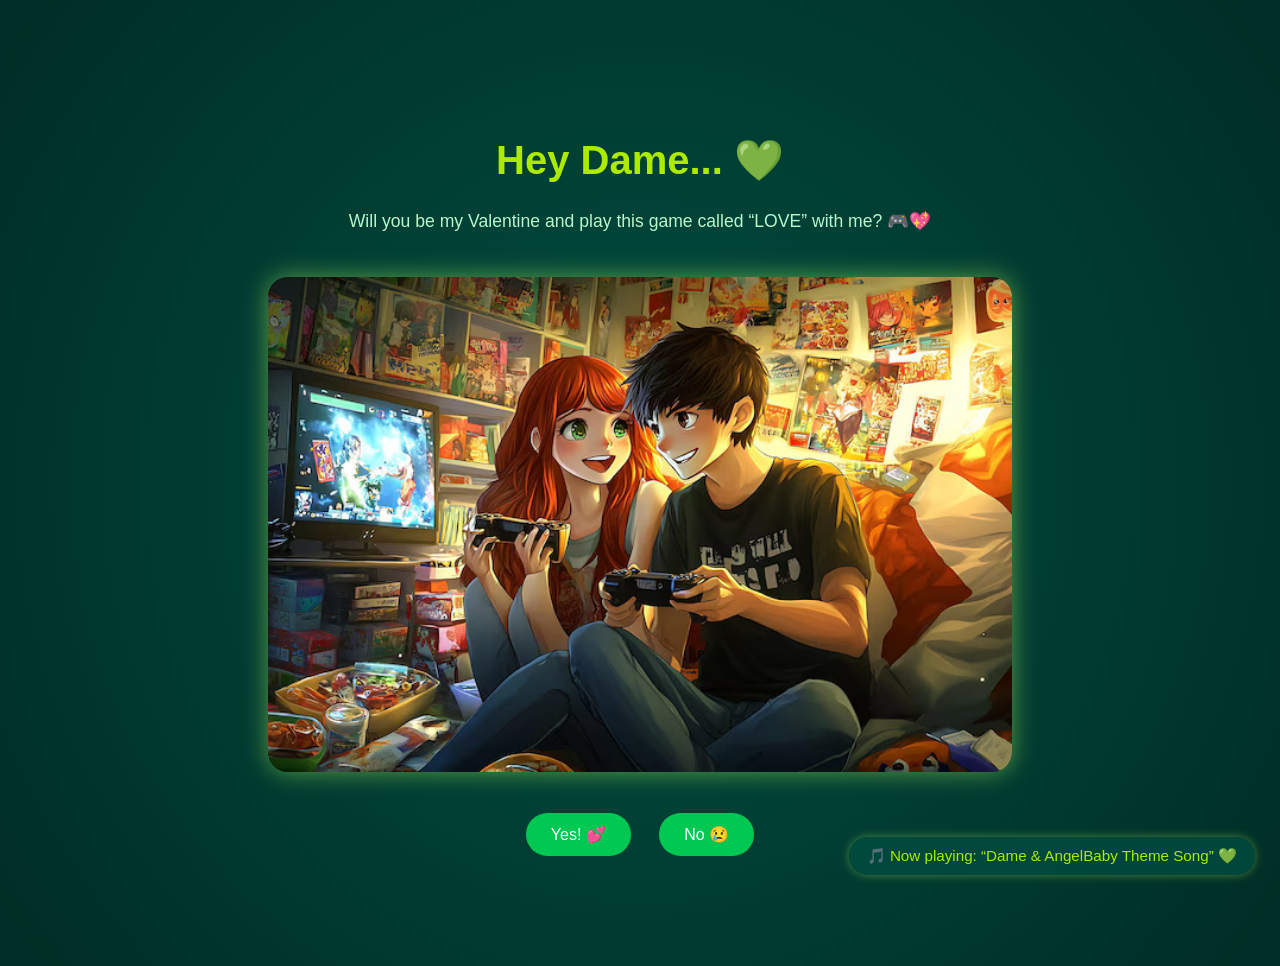
<file: index.html>
<!DOCTYPE html>
<html lang="en">
<head>
  <meta charset="UTF-8">
  <meta name="viewport" content="width=device-width, initial-scale=1.0">
  <title>AngelBaby 💕 Dame - Be My Valentine?</title>
  <link rel="stylesheet" href="style.css">
</head>
<body>
  <div class="container fade-in hearts-container">
    <h1 class="title">Hey Dame... 💚</h1>
    <p class="subtitle">Will you be my Valentine and play this game called “LOVE” with me? 🎮💖</p>

    <img src="valentine-gaming.jpg" alt="AngelBaby and Dame Gaming" class="main-image">

    <div class="buttons">
      <button class="yes" onclick="goToYes()">Yes! 💕</button>
      <button class="no" onclick="noResponse()">No 😢</button>
    </div>
  </div>

  <!-- Floating hearts animation -->
  <div id="hearts"></div>

  <!-- Now playing pop-up -->
  <div id="nowPlaying">🎵 Now playing: “Dame & AngelBaby Theme Song” 💚</div>

  <!-- Background YouTube music -->
  <iframe width="0" height="0"
    src="https://www.youtube.com/embed/K3yIMS8nD8w?autoplay=1&loop=1&playlist=K3yIMS8nD8w"
    frameborder="0"
    allow="autoplay">
  </iframe>

  <script src="script.js"></script>
</body>
</html>
</file>
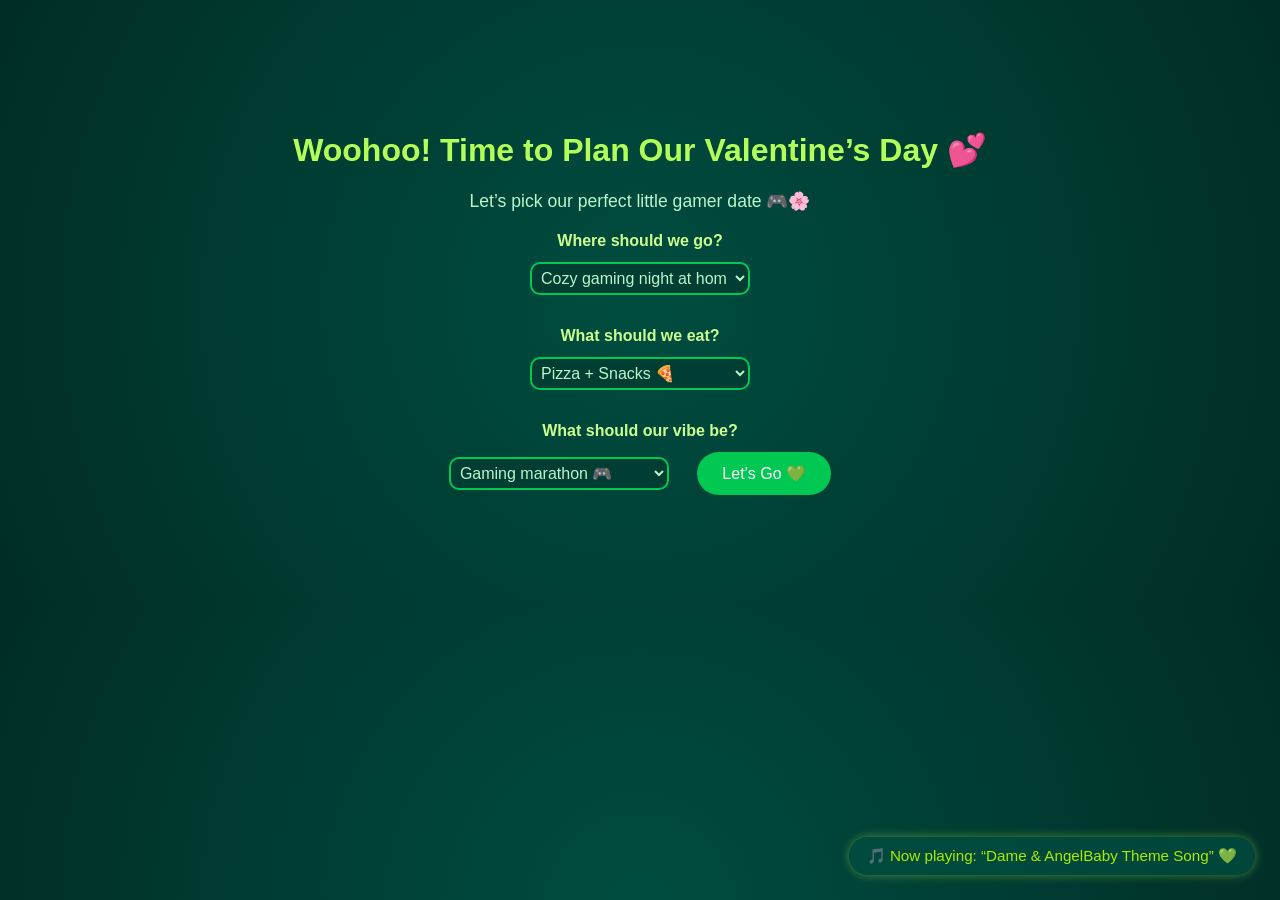
<file: plan.html>
<!DOCTYPE html>
<html lang="en">
<head>
  <meta charset="UTF-8">
  <meta name="viewport" content="width=device-width, initial-scale=1.0">
  <title>Plan Our Valentine 💚</title>
  <link rel="stylesheet" href="style.css">
</head>
<body>
  <div class="container fade-in hearts-container">
    <h1>Woohoo! Time to Plan Our Valentine’s Day 💕</h1>
    <p class="subtitle">Let’s pick our perfect little gamer date 🎮🌸</p>

    <form id="planForm">
      <label>Where should we go?</label>
      <select name="place">
        <option>Cozy gaming night at home 🎮</option>
        <option>Arcade run 🎢</option>
        <option>Café chill date ☕</option>
        <option>Picnic adventure 🌳</option>
      </select>

      <label>What should we eat?</label>
      <select name="food">
        <option>Pizza + Snacks 🍕</option>
        <option>Sushi 🍣</option>
        <option>Burgers 🍔</option>
        <option>Cookies + Hot Chocolate 🍪☕</option>
      </select>

      <label>What should our vibe be?</label>
      <select name="activity">
        <option>Gaming marathon 🎮</option>
        <option>Karaoke night 🎤</option>
        <option>Movie & cuddle time 🎬💤</option>
        <option>Dance party powered by playlists 🎵</option>
      </select>

      <button type="submit">Let’s Go 💚</button>
    </form>
  </div>

  <!-- Floating hearts animation -->
  <div id="hearts"></div>

  <!-- Now playing pop-up -->
  <div id="nowPlaying">🎵 Now playing: “Dame & AngelBaby Theme Song” 💚</div>

  <!-- Background YouTube music -->
  <iframe width="0" height="0"
    src="https://www.youtube.com/embed/K3yIMS8nD8w?autoplay=1&loop=1&playlist=K3yIMS8nD8w"
    frameborder="0"
    allow="autoplay">
  </iframe>

  <script src="script.js"></script>
</body>
</html>
</file>
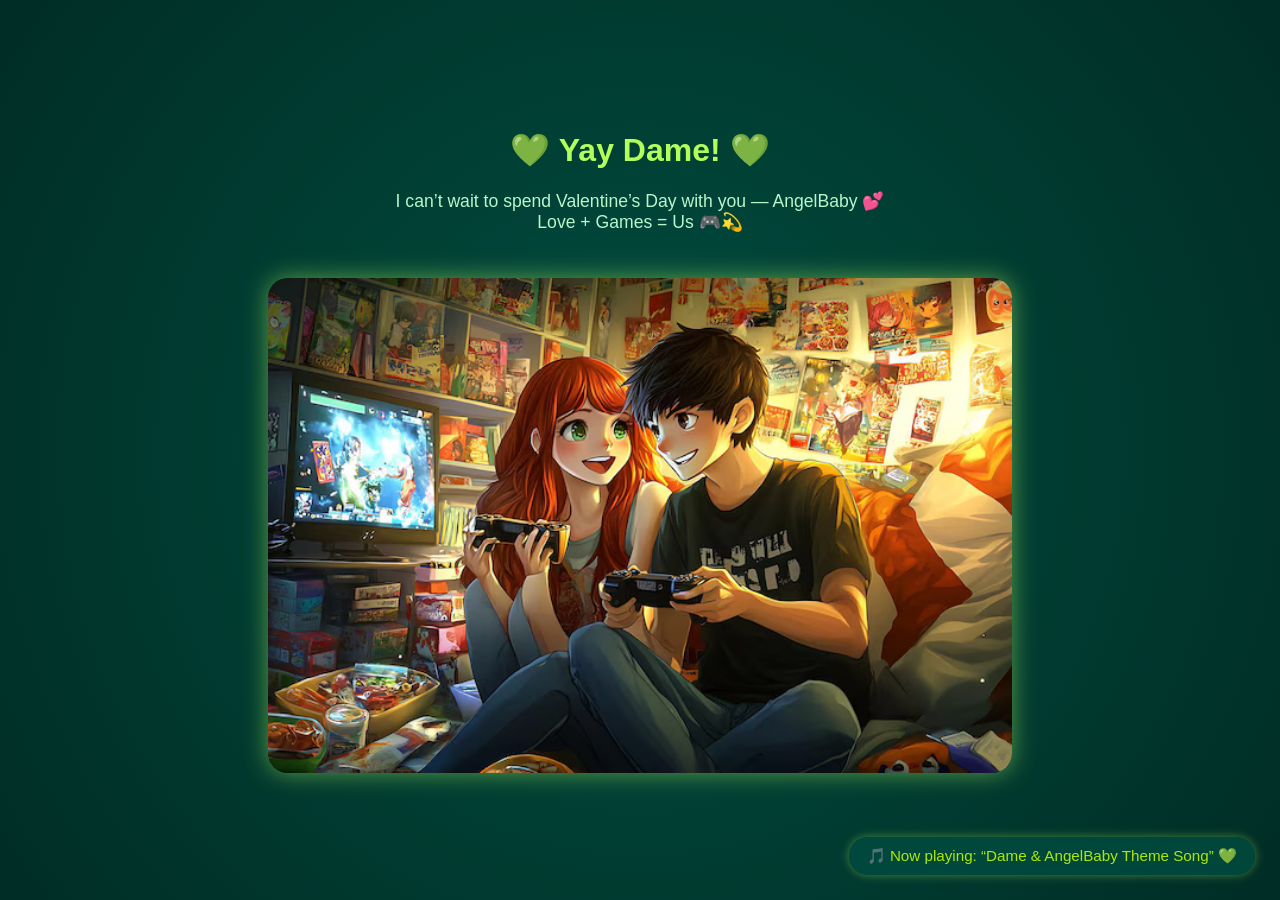
<file: thankyou.html>
<!DOCTYPE html>
<html lang="en">
<head>
  <meta charset="UTF-8">
  <meta name="viewport" content="width=device-width, initial-scale=1.0">
  <title>Yay! ❤️</title>
  <link rel="stylesheet" href="style.css">
</head>
<body>
  <div class="container fade-in hearts-container">
    <h1>💚 Yay Dame! 💚</h1>
    <p class="subtitle">
      I can’t wait to spend Valentine’s Day with you — AngelBaby 💕<br>
      Love + Games = Us 🎮💫
    </p>
    <img src="valentine-gaming.jpg" alt="AngelBaby and Dame Gaming" class="final-image">
  </div>

  <!-- Floating hearts animation -->
  <div id="hearts"></div>

  <!-- Now playing pop-up -->
  <div id="nowPlaying">🎵 Now playing: “Dame & AngelBaby Theme Song” 💚</div>

  <!-- Background YouTube music -->
  <iframe width="0" height="0"
    src="https://www.youtube.com/embed/K3yIMS8nD8w?autoplay=1&loop=1&playlist=K3yIMS8nD8w"
    frameborder="0"
    allow="autoplay">
  </iframe>

  <script src="script.js"></script>
</body>
</html>
</file>
<file: style.css>
body {
  background: radial-gradient(circle, #004d40, #002d25);
  font-family: "Poppins", sans-serif;
  color: #b2ff59;
  text-align: center;
  margin: 0;
  overflow-x: hidden;
  padding-bottom: 60px;
}

.container {
  margin-top: 10vh;
  padding: 20px;
}

.title {
  font-size: 2.5em;
  color: #aeea00;
}

.subtitle {
  font-size: 1.1em;
  color: #b9f6ca;
  margin-bottom: 20px;
}

img.main-image, img.final-image {
  width: 60%;
  border-radius: 20px;
  box-shadow: 0 0 25px rgba(178, 255, 89, 0.5);
  margin: 25px 0;
  transition: transform 0.4s ease;
}

img.main-image:hover {
  transform: scale(1.05);
}

button, select {
  margin: 12px;
  padding: 12px 25px;
  border: none;
  border-radius: 30px;
  background-color: #00c853;
  color: white;
  font-size: 1em;
  cursor: pointer;
  transition: all 0.3s ease;
}

button:hover {
  background-color: #69f0ae;
  color: #004d40;
  transform: scale(1.1);
}

label {
  display: block;
  margin-top: 20px;
  font-weight: 600;
  color: #ccff90;
}

select {
  background-color: #003d33;
  color: #b9f6ca;
  border: 2px solid #00c853;
  border-radius: 10px;
  width: 220px;
  padding: 5px;
}

.fade-in {
  animation: fadeIn 1.2s ease-in;
}

@keyframes fadeIn {
  from {opacity: 0;}
  to {opacity: 1;}
}

/* Floating hearts animation */
#hearts {
  position: fixed;
  top: 0;
  left: 0;
  width: 100%;
  height: 100%;
  pointer-events: none;
  overflow: hidden;
  z-index: 0;
}

.heart {
  position: absolute;
  bottom: -50px;
  width: 15px;
  height: 15px;
  background: #b2ff59;
  opacity: 0.6;
  transform: rotate(45deg);
  animation: float 6s ease-in infinite;
}

.heart::before, .heart::after {
  content: '';
  position: absolute;
  width: 15px;
  height: 15px;
  background: #b2ff59;
  border-radius: 50%;
}

.heart::before {
  top: -7px;
  left: 0;
}

.heart::after {
  left: 7px;
  top: 0;
}

@keyframes float {
  0% {
    transform: translateY(0) rotate(45deg);
    opacity: 0.6;
  }
  100% {
    transform: translateY(-100vh) rotate(45deg);
    opacity: 0;
  }
}

/* Now playing popup */
#nowPlaying {
  position: fixed;
  bottom: 25px;
  right: 25px;
  background: rgba(0, 77, 64, 0.8);
  color: #aeea00;
  font-size: 0.95em;
  padding: 10px 18px;
  border-radius: 20px;
  box-shadow: 0 0 10px rgba(178, 255, 89, 0.4);
  animation: slideUp 1.2s ease-in-out;
  z-index: 100;
}

@keyframes slideUp {
  from {
    transform: translateY(100px);
    opacity: 0;
  }
  to {
    transform: translateY(0px);
    opacity: 1;
  }
}
</file>
